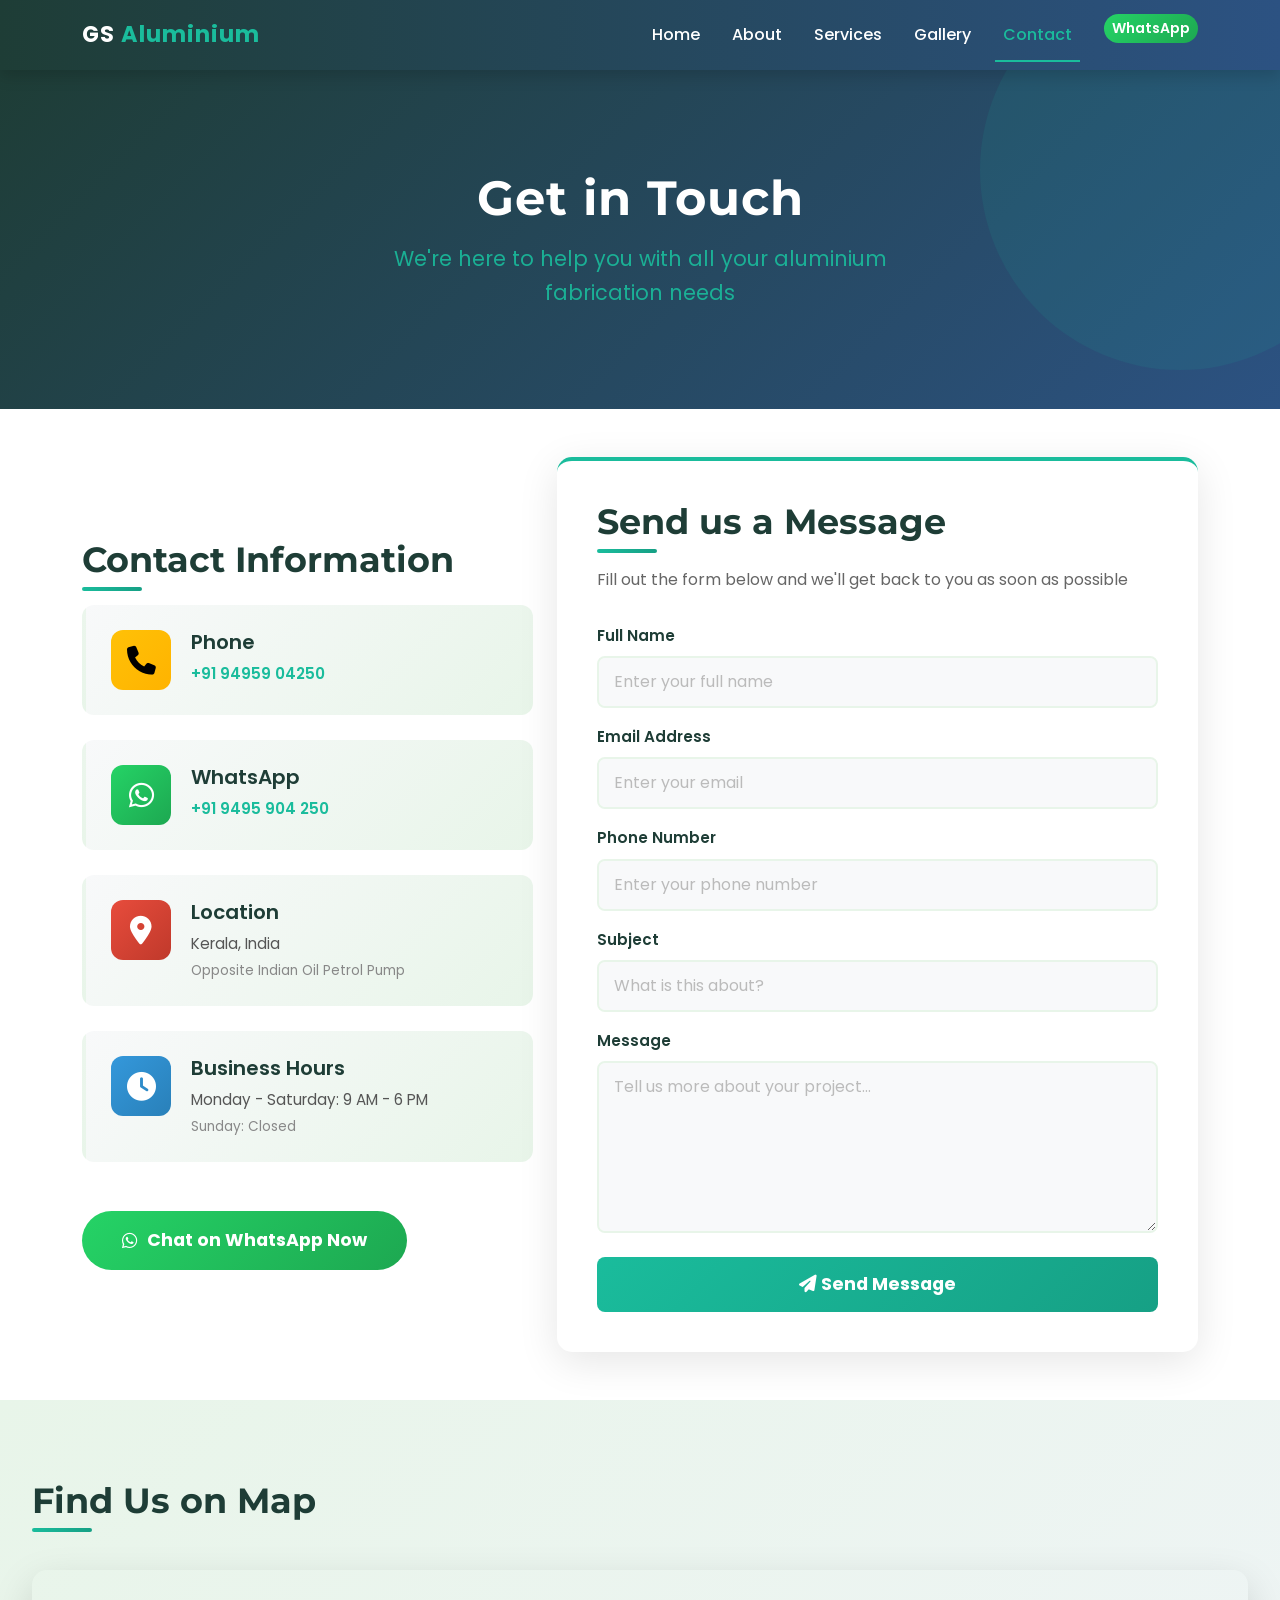
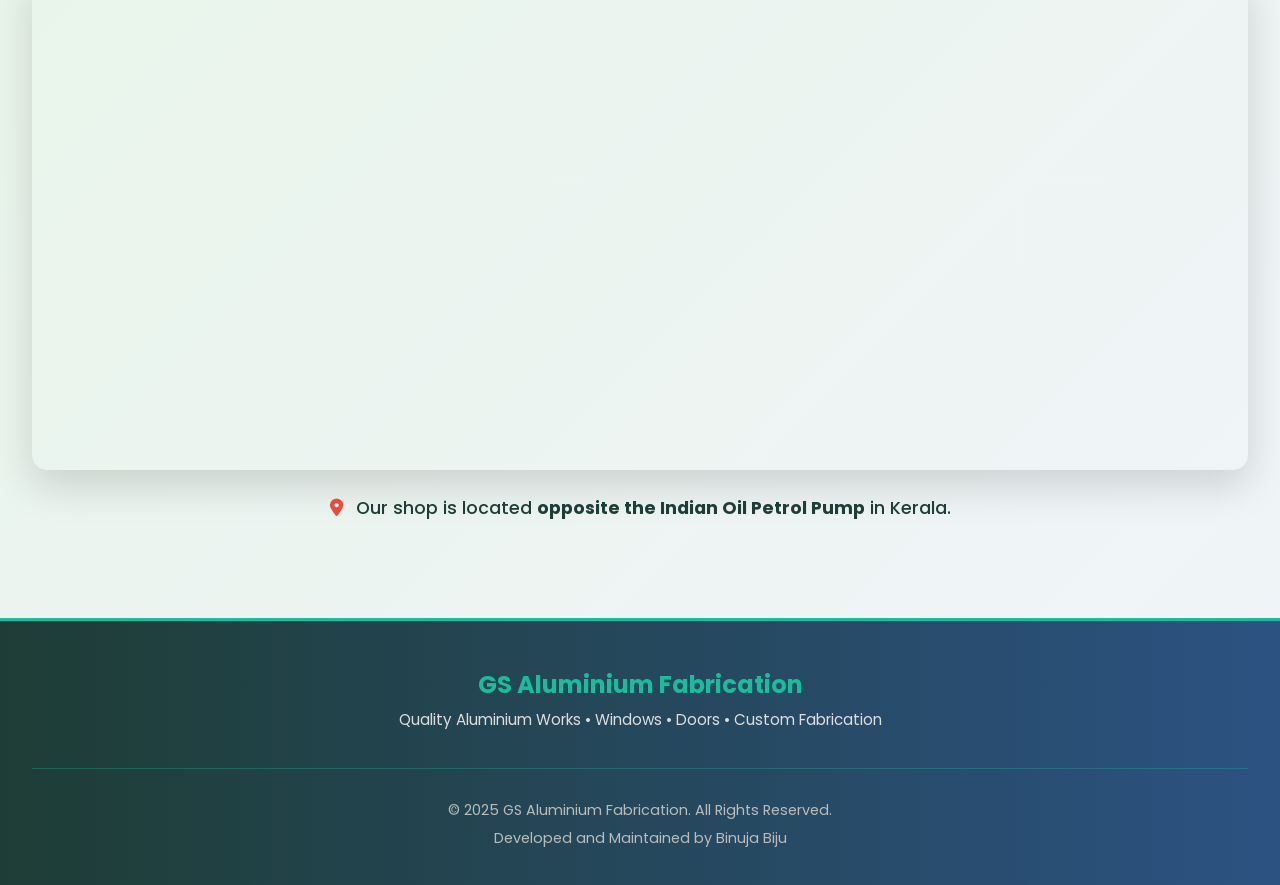
<file: contact.html>
<!DOCTYPE html>
<html lang="en">
<head>
  <meta charset="UTF-8">
  <title>Contact Us | GS Aluminium Fabrication</title>
  <meta name="viewport" content="width=device-width, initial-scale=1.0">

  <!-- Google Fonts -->
  <link rel="preconnect" href="https://fonts.googleapis.com">
  <link rel="preconnect" href="https://fonts.gstatic.com" crossorigin>
  <link href="https://fonts.googleapis.com/css2?family=Montserrat:wght@300;400;600;700&family=Poppins:wght@300;400;500;600&display=swap" rel="stylesheet">

  <!-- Bootstrap -->
  <link href="https://cdn.jsdelivr.net/npm/bootstrap@5.3.3/dist/css/bootstrap.min.css" rel="stylesheet">

  <!-- Font Awesome -->
  <link rel="stylesheet" href="https://cdnjs.cloudflare.com/ajax/libs/font-awesome/6.5.1/css/all.min.css">

  <!-- Custom CSS -->
  <link rel="stylesheet" href="contact.css">
</head>

<body>

<!-- NAVBAR -->
<nav class="navbar navbar-expand-lg navbar-dark custom-navbar sticky-top">
  <div class="container">
    <a class="navbar-brand" href="index.html">
      GS <span>Aluminium</span>
    </a>
    <button class="navbar-toggler" type="button" data-bs-toggle="collapse" data-bs-target="#mainNavbar" aria-controls="mainNavbar" aria-expanded="false" aria-label="Toggle navigation">
      <span class="navbar-toggler-icon"></span>
    </button>
    <div class="collapse navbar-collapse" id="mainNavbar">
      <ul class="navbar-nav ms-auto">
        <li class="nav-item"><a class="nav-link" href="index.html">Home</a></li>
        <li class="nav-item"><a class="nav-link" href="index.html#about">About</a></li>
        <li class="nav-item"><a class="nav-link" href="index.html#services">Services</a></li>
        <li class="nav-item"><a class="nav-link" href="gallery1.html">Gallery</a></li>
        <li class="nav-item"><a class="nav-link active" href="#">Contact</a></li>
        <li class="nav-item ms-lg-3"><a href="https://wa.me/919495904250" class="btn btn-success btn-sm">WhatsApp</a></li>
      </ul>
    </div>
  </div>
</nav>
<!-- END NAVBAR -->

<!-- HERO SECTION -->
<section class="contact-hero">
  <div class="hero-content">
    <h1>Get in Touch</h1>
    <p>We're here to help you with all your aluminium fabrication needs</p>
  </div>
</section>
<!-- END HERO SECTION -->

<!-- CONTACT SECTION -->
<section class="contact-section py-5">
  <div class="container">
    <div class="row g-4 align-items-center">

      <!-- CONTACT INFO CARDS -->
      <div class="col-lg-5">
        <div class="contact-info-container">
          <h2 class="section-title mb-4">Contact Information</h2>
          
          <!-- Phone Card -->
          <div class="contact-card">
            <div class="card-icon phone-icon">
              <i class="fa-solid fa-phone"></i>
            </div>
            <div class="card-content">
              <h5>Phone</h5>
              <p><a href="tel:+919495904250">+91 94959 04250</a></p>
            </div>
          </div>

          <!-- WhatsApp Card -->
          <div class="contact-card">
            <div class="card-icon whatsapp-icon">
              <i class="fa-brands fa-whatsapp"></i>
            </div>
            <div class="card-content">
              <h5>WhatsApp</h5>
              <p><a href="https://wa.me/919495904250">+91 9495 904 250</a></p>
            </div>
          </div>

          <!-- Location Card -->
          <div class="contact-card">
            <div class="card-icon location-icon">
              <i class="fa-solid fa-location-dot"></i>
            </div>
            <div class="card-content">
              <h5>Location</h5>
              <p>Kerala, India<br><small>Opposite Indian Oil Petrol Pump</small></p>
            </div>
          </div>

          <!-- Hours Card -->
          <div class="contact-card">
            <div class="card-icon hours-icon">
              <i class="fa-solid fa-clock"></i>
            </div>
            <div class="card-content">
              <h5>Business Hours</h5>
              <p>Monday - Saturday: 9 AM - 6 PM<br><small>Sunday: Closed</small></p>
            </div>
          </div>

          <!-- CTA Button -->
          <a href="https://wa.me/919495904250" class="btn btn-whatsapp-large mt-4">
            <i class="fa-brands fa-whatsapp"></i> Chat on WhatsApp Now
          </a>
        </div>
      </div>

      <!-- CONTACT FORM -->
      <div class="col-lg-7">
        <div class="contact-form-container">
          <h2 class="section-title mb-4">Send us a Message</h2>
          <p class="form-subtitle">Fill out the form below and we'll get back to you as soon as possible</p>

          <form onsubmit="handleFormSubmit(event)">
            <div class="mb-3">
              <label for="name" class="form-label">Full Name</label>
              <input type="text" class="form-control" id="name" placeholder="Enter your full name" required>
            </div>

            <div class="mb-3">
              <label for="email" class="form-label">Email Address</label>
              <input type="email" class="form-control" id="email" placeholder="Enter your email" required>
            </div>

            <div class="mb-3">
              <label for="phone" class="form-label">Phone Number</label>
              <input type="tel" class="form-control" id="phone" placeholder="Enter your phone number" required>
            </div>

            <div class="mb-3">
              <label for="subject" class="form-label">Subject</label>
              <input type="text" class="form-control" id="subject" placeholder="What is this about?" required>
            </div>

            <div class="mb-4">
              <label for="message" class="form-label">Message</label>
              <textarea class="form-control" id="message" rows="6" placeholder="Tell us more about your project..." required></textarea>
            </div>

            <button type="submit" class="btn btn-submit-large w-100">
              <i class="fa-solid fa-paper-plane"></i> Send Message
            </button>
          </form>
        </div>
      </div>

    </div>
  </div>
</section>
<!-- END CONTACT SECTION -->
<!-- MAP SECTION -->
<section class="map-section">
  <div class="container-fluid">
    <h2 class="section-title text-center mb-5">Find Us on Map</h2>
    <div class="map-box">
      <iframe
        src="https://www.google.com/maps/embed?pb=!1m18!1m12!1m3!1d1970.2051509288983!2d76.87600478967288!3d9.026283800220913!2m3!1f0!2f0!3f0!3m2!1i1024!2i768!4f13.1!3m3!1m2!1s0x3b067464618ea6af%3A0x131d11d49f5f5ba4!2sIndianOil!5e0!3m2!1sen!2sin!4v1770567879109!5m2!1sen!2sin"
        allowfullscreen
        loading="lazy"
        referrerpolicy="no-referrer-when-downgrade">
      </iframe>
    </div>
    <p class="map-note text-center mt-4">
      <i class="fa-solid fa-location-dot"></i> Our shop is located <strong>opposite the Indian Oil Petrol Pump</strong> in Kerala.
    </p>
  </div>
</section>
<!-- END MAP SECTION -->

<!-- FOOTER -->
<footer class="footer">
  <div class="container-fluid">
    <div class="footer-top">
      <h3>GS Aluminium Fabrication</h3>
      <p>Quality Aluminium Works • Windows • Doors • Custom Fabrication</p>
    </div>
    <div class="footer-bottom">
      <p>&copy; 2025 GS Aluminium Fabrication. All Rights Reserved.</p>
      <p>Developed and Maintained by Binuja Biju</p>
    </div>
  </div>
</footer>
<!-- END FOOTER -->

<script src="https://cdn.jsdelivr.net/npm/bootstrap@5.3.3/dist/js/bootstrap.bundle.min.js"></script>
<script src="contact.js"></script>
</body>
</html>
</file>
<file: contact.css>
/* =========================
   GLOBAL STYLES
========================= */
* {
  margin: 0;
  padding: 0;
  box-sizing: border-box;
}

body {
  background-color: #f8f9fa;
  font-family: 'Poppins', sans-serif;
  color: #2c3e50;
  line-height: 1.6;
}

/* =========================
   NAVBAR STYLES
========================= */
.custom-navbar {
  background: linear-gradient(90deg, #1e3d36, #2c5282);
  padding: 12px 0;
  box-shadow: 0 6px 15px rgba(0,0,0,0.15);
  transition: all 0.3s ease;
}

.navbar-brand {
  font-size: 1.4rem;
  font-weight: bold;
  letter-spacing: 1px;
}

.navbar-brand span {
  color: #1abc9c;
}

.navbar .nav-link {
  color: #ffffff !important;
  font-weight: 500;
  margin: 0 8px;
  position: relative;
  transition: color 0.3s ease;
}

.navbar .nav-link::after {
  content: "";
  position: absolute;
  left: 0;
  bottom: -6px;
  width: 0;
  height: 2px;
  background-color: #1abc9c;
  transition: width 0.3s ease;
}

.navbar .nav-link:hover::after,
.navbar .nav-link.active::after {
  width: 100%;
}

.navbar .nav-link:hover,
.navbar .nav-link.active {
  color: #1abc9c !important;
}

.btn-success {
  background: linear-gradient(135deg, #25D366, #1da851) !important;
  border: none !important;
  font-weight: 600 !important;
  border-radius: 50px !important;
}

.btn-success:hover {
  transform: translateY(-3px);
  box-shadow: 0 10px 20px rgba(37, 211, 102, 0.3);
}

/* =========================
   HERO SECTION
========================= */
.contact-hero {
  background: linear-gradient(135deg, #1e3d36, #2c5282);
  color: white;
  padding: 100px 20px;
  text-align: center;
  position: relative;
  overflow: hidden;
}

.contact-hero::before {
  content: "";
  position: absolute;
  width: 400px;
  height: 400px;
  background: rgba(26, 188, 156, 0.1);
  border-radius: 50%;
  top: -100px;
  right: -100px;
}

.hero-content {
  position: relative;
  z-index: 1;
  animation: fadeUp 1s ease-out;
}

.contact-hero h1 {
  font-family: 'Montserrat', sans-serif;
  font-size: 3rem;
  font-weight: 700;
  margin-bottom: 15px;
  letter-spacing: 1px;
}

.contact-hero p {
  font-size: 1.3rem;
  opacity: 0.9;
  max-width: 600px;
  margin: 0 auto;
  color: #1abc9c;
}

@keyframes fadeUp {
  from {
    opacity: 0;
    transform: translateY(30px);
  }
  to {
    opacity: 1;
    transform: translateY(0);
  }
}

/* =========================
   SECTION TITLE
========================= */
.section-title {
  font-family: 'Montserrat', sans-serif;
  font-size: 2.2rem;
  font-weight: 700;
  color: #1e3d36;
  position: relative;
  display: inline-block;
}

.section-title::after {
  content: "";
  position: absolute;
  bottom: -10px;
  left: 0;
  width: 60px;
  height: 4px;
  background: linear-gradient(90deg, #1abc9c, #16a085);
  border-radius: 2px;
}

/* =========================
   CONTACT SECTION
========================= */
.contact-section {
  background-color: #ffffff;
  padding: 80px 0;
}

/* CONTACT INFO CONTAINER */
.contact-info-container {
  padding: 20px 0;
}

.contact-card {
  display: flex;
  gap: 20px;
  padding: 25px;
  margin-bottom: 25px;
  background: linear-gradient(135deg, #f8f9fa, #e8f5e9);
  border-radius: 12px;
  transition: all 0.3s ease;
  border-left: 4px solid transparent;
  cursor: pointer;
}

.contact-card:hover {
  transform: translateX(10px);
  box-shadow: 0 10px 30px rgba(0,0,0,0.1);
  border-left-color: #1abc9c;
}

.card-icon {
  width: 60px;
  height: 60px;
  display: flex;
  align-items: center;
  justify-content: center;
  border-radius: 12px;
  font-size: 1.8rem;
  flex-shrink: 0;
  transition: all 0.3s ease;
}

.phone-icon {
  background: linear-gradient(135deg, #ffc107, #ffb300);
  color: black;
}

.whatsapp-icon {
  background: linear-gradient(135deg, #25D366, #1da851);
  color: white;
}

.location-icon {
  background: linear-gradient(135deg, #e74c3c, #c0392b);
  color: white;
}

.hours-icon {
  background: linear-gradient(135deg, #3498db, #2980b9);
  color: white;
}

.contact-card:hover .card-icon {
  transform: scale(1.1) rotate(10deg);
}

.card-content h5 {
  font-weight: 600;
  color: #1e3d36;
  margin-bottom: 8px;
}

.card-content p {
  color: #555;
  margin: 0;
  font-size: 0.95rem;
}

.card-content a {
  color: #1abc9c;
  text-decoration: none;
  font-weight: 600;
  transition: color 0.3s ease;
}

.card-content a:hover {
  color: #16a085;
  text-decoration: underline;
}

.card-content small {
  color: #888;
  font-size: 0.85rem;
  display: block;
  margin-top: 3px;
}

/* CTA BUTTON */
.btn-whatsapp-large {
  background: linear-gradient(135deg, #25D366, #1da851);
  color: white;
  padding: 16px 40px;
  font-size: 1.1rem;
  border-radius: 50px;
  font-weight: 700;
  border: none;
  transition: all 0.3s ease;
  display: inline-flex;
  align-items: center;
  gap: 10px;
  text-decoration: none;
}

.btn-whatsapp-large:hover {
  transform: translateY(-5px) scale(1.05);
  box-shadow: 0 15px 35px rgba(37, 211, 102, 0.3);
  color: white;
  text-decoration: none;
}

/* CONTACT FORM CONTAINER */
.contact-form-container {
  background: white;
  padding: 40px;
  border-radius: 15px;
  box-shadow: 0 10px 40px rgba(0,0,0,0.1);
  border-top: 4px solid #1abc9c;
}

.form-subtitle {
  color: #666;
  font-size: 1rem;
  margin-bottom: 30px;
}

.form-label {
  font-weight: 600;
  color: #1e3d36;
  margin-bottom: 8px;
  font-size: 0.95rem;
}

.form-control {
  border: 2px solid #e8f5e9;
  border-radius: 8px;
  padding: 12px 15px;
  font-size: 1rem;
  transition: all 0.3s ease;
  background-color: #f8f9fa;
}

.form-control:focus {
  border-color: #1abc9c;
  background-color: white;
  box-shadow: 0 0 0 0.2rem rgba(26, 188, 156, 0.15);
}

.form-control::placeholder {
  color: #bbb;
}

.btn-submit-large {
  background: linear-gradient(135deg, #1abc9c, #16a085);
  color: white;
  padding: 14px 30px;
  font-size: 1.1rem;
  font-weight: 700;
  border: none;
  border-radius: 8px;
  transition: all 0.3s ease;
  cursor: pointer;
}

.btn-submit-large:hover {
  transform: translateY(-3px);
  box-shadow: 0 15px 35px rgba(26, 188, 156, 0.3);
  color: white;
  text-decoration: none;
}

.btn-submit-large:active {
  transform: translateY(-1px);
}

/* =========================
   MAP SECTION
========================= */
.map-section {
  padding: 80px 20px;
  background: linear-gradient(135deg, #E8F5E9, #f0f4f8);
}

.map-box {
  width: 100%;
  height: 500px;
  border-radius: 15px;
  overflow: hidden;
  box-shadow: 0 15px 40px rgba(0, 0, 0, 0.15);
  transition: all 0.3s ease;
}

.map-box:hover {
  box-shadow: 0 20px 50px rgba(0, 0, 0, 0.2);
}

.map-box iframe {
  width: 100%;
  height: 100%;
  border: 0;
}

.map-note {
  font-size: 1.1rem;
  color: #1e3d36;
  font-weight: 500;
}

.map-note i {
  color: #e74c3c;
  margin-right: 8px;
}

/* =========================
   FOOTER
========================= */
.footer {
  background: linear-gradient(90deg, #1e3d36, #2c5282);
  color: white;
  padding: 50px 20px 30px;
  text-align: center;
  border-top: 3px solid #1abc9c;
}

.footer-top {
  margin-bottom: 30px;
  padding-bottom: 20px;
  border-bottom: 1px solid rgba(26, 188, 156, 0.3);
}

.footer-top h3 {
  color: #1abc9c;
  font-weight: 700;
  font-size: 1.5rem;
  margin-bottom: 8px;
}

.footer-top p {
  color: #ddd;
  font-size: 0.95rem;
}

.footer-bottom p {
  color: #bbb;
  font-size: 0.9rem;
  margin: 5px 0;
}

/* =========================
   RESPONSIVE DESIGN
========================= */
@media (max-width: 768px) {
  .contact-hero h1 {
    font-size: 2rem;
  }

  .contact-hero p {
    font-size: 1.1rem;
  }

  .section-title {
    font-size: 1.8rem;
  }

  .contact-form-container {
    padding: 30px 20px;
    margin-top: 40px;
  }

  .map-box {
    height: 350px;
  }

  .contact-card {
    padding: 20px;
    margin-bottom: 20px;
  }

  .btn-whatsapp-large {
    width: 100%;
    justify-content: center;
  }

  .faq-card {
    padding: 20px;
    margin-bottom: 15px;
  }

  .footer-top h3 {
    font-size: 1.2rem;
  }
}

@media (max-width: 576px) {
  .contact-hero {
    padding: 60px 15px;
  }

  .contact-hero h1 {
    font-size: 1.6rem;
  }

  .contact-hero p {
    font-size: 1rem;
  }

  .section-title {
    font-size: 1.5rem;
  }

  .contact-card {
    padding: 15px;
  }

  .card-icon {
    width: 50px;
    height: 50px;
    font-size: 1.5rem;
  }

  .form-control {
    font-size: 16px;
  }

  .contact-form-container {
    padding: 20px;
  }

  .btn-submit-large {
    font-size: 1rem;
    padding: 12px 24px;
  }
}

/* =========================
   ANIMATIONS
========================= */
html {
  scroll-behavior: smooth;
}

a:focus,
button:focus {
  outline: 2px solid #1abc9c;
  outline-offset: 2px;
}
</file>
